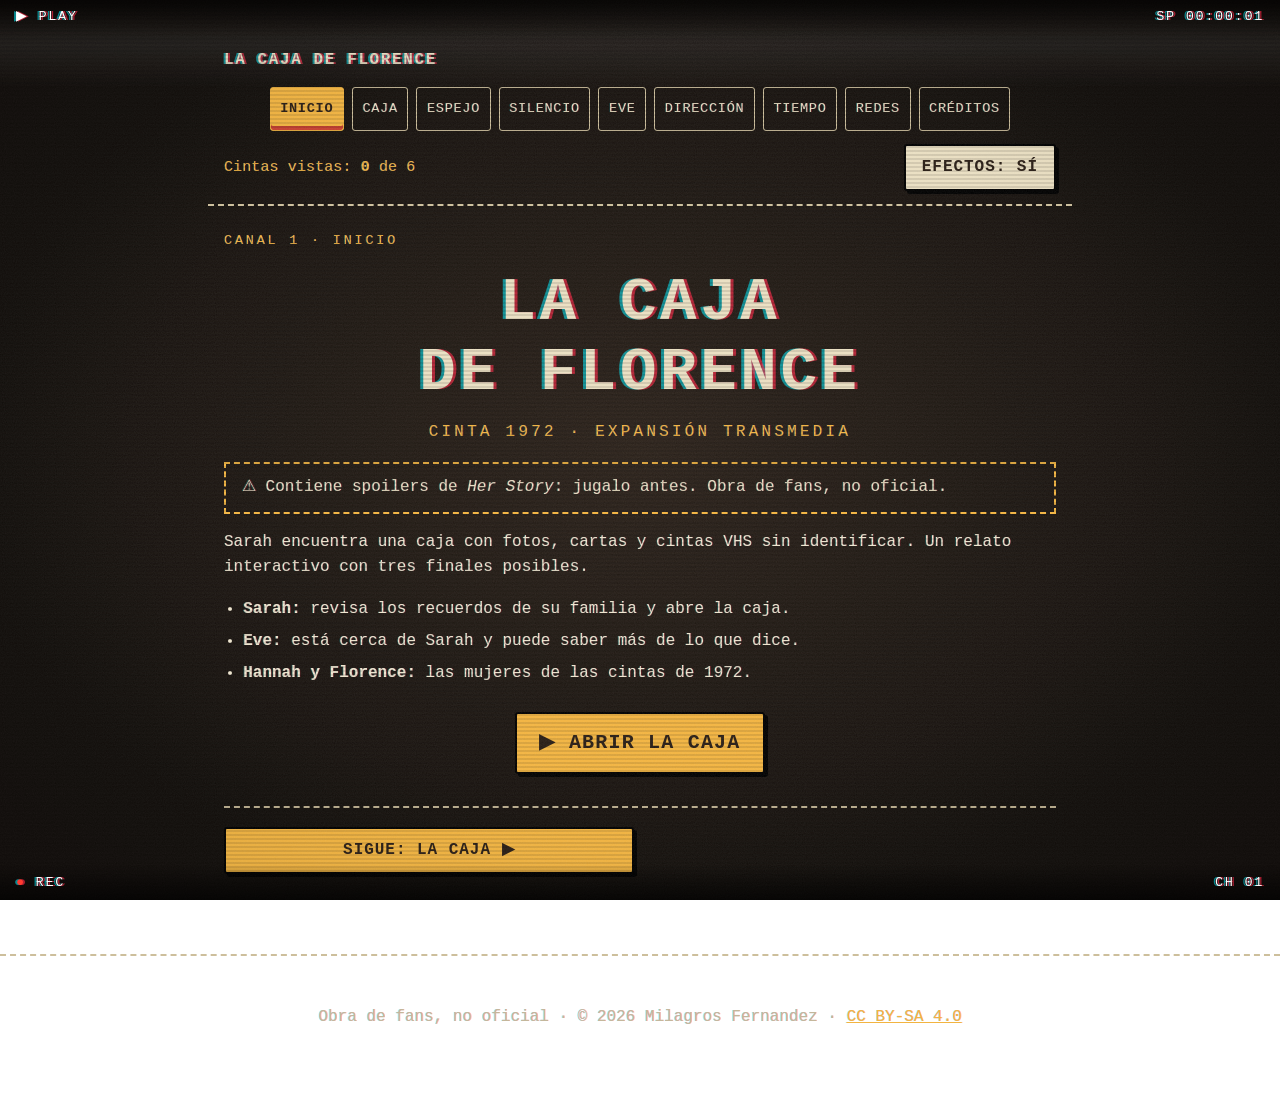
<file: index.html>
<!DOCTYPE html>
<html lang="es">
<head>
  <meta charset="utf-8">
  <meta name="viewport" content="width=device-width, initial-scale=1">
  <title>Inicio · La caja de Florence</title>
  <meta name="description" content="Expansión transmedia interactiva del universo de Her Story: Sarah abre la caja de Florence. Obra de Milagros Fernandez, CC BY-SA 4.0.">
  <link rel="stylesheet" href="style.css">
  <link rel="license" href="https://creativecommons.org/licenses/by-sa/4.0/deed.es">
  <script src="script.js"></script>
</head>
<body>
  <a class="salto" href="#contenido">Saltar al contenido</a>

  <div class="tracking" aria-hidden="true"></div>
  <div class="osd osd-arriba" aria-hidden="true"><span>▶ PLAY</span><span>SP <span id="timecode">00:00:00</span></span></div>
  <div class="osd osd-abajo" aria-hidden="true"><span class="rec">REC</span><span>CH 01</span></div>

  <header class="cabecera">
    <a class="marca" href="index.html">La caja de Florence</a>
    <nav class="menu" aria-label="Secciones">
      <a href="index.html" aria-current="page">Inicio</a>
      <a href="caja.html" data-cinta="caja.html">Caja</a>
      <a href="espejo.html" data-cinta="espejo.html">Espejo</a>
      <a href="silencio.html" data-cinta="silencio.html">Silencio</a>
      <a href="eve.html" data-cinta="eve.html">Eve</a>
      <a href="direccion.html" data-cinta="direccion.html">Dirección</a>
      <a href="linea-de-tiempo.html" data-cinta="linea-de-tiempo.html">Tiempo</a>
      <a href="redes.html">Redes</a>
      <a href="creditos.html">Créditos</a>
    </nav>
    <div class="estado">
      <span class="contador" id="contador" hidden>Cintas vistas: <b id="vistas">0</b> de 6</span>
      <button type="button" id="fx" aria-pressed="true">Efectos: sí</button>
    </div>
  </header>

  <main id="contenido">
    <p class="canal">Canal 1 · Inicio</p>
    <h1 class="titulo-grande">La caja<br>de Florence</h1>
    <p class="subtitulo">Cinta 1972 · Expansión transmedia</p>
    <p class="aviso"><span aria-hidden="true">⚠</span> Contiene spoilers de <em>Her Story</em>: jugalo antes. Obra de fans, no oficial.</p>
    <p>Sarah encuentra una caja con fotos, cartas y cintas VHS sin identificar. Un relato interactivo con tres finales posibles.</p>
    <ul class="personajes">
      <li><strong>Sarah:</strong> revisa los recuerdos de su familia y abre la caja.</li>
      <li><strong>Eve:</strong> está cerca de Sarah y puede saber más de lo que dice.</li>
      <li><strong>Hannah y Florence:</strong> las mujeres de las cintas de 1972.</li>
    </ul>
    <p class="centro"><a class="boton grande" href="caja.html">▶ Abrir la caja</a></p>
    <div class="pasos"><a class="boton sigue" href="caja.html">Sigue: La caja ▶</a></div>
  </main>

  <footer class="pie"><p class="nota">Obra de fans, no oficial · © 2026 Milagros Fernandez · <a href="creditos.html#licencia">CC BY-SA 4.0</a></p></footer>
</body>
</html>
</file>
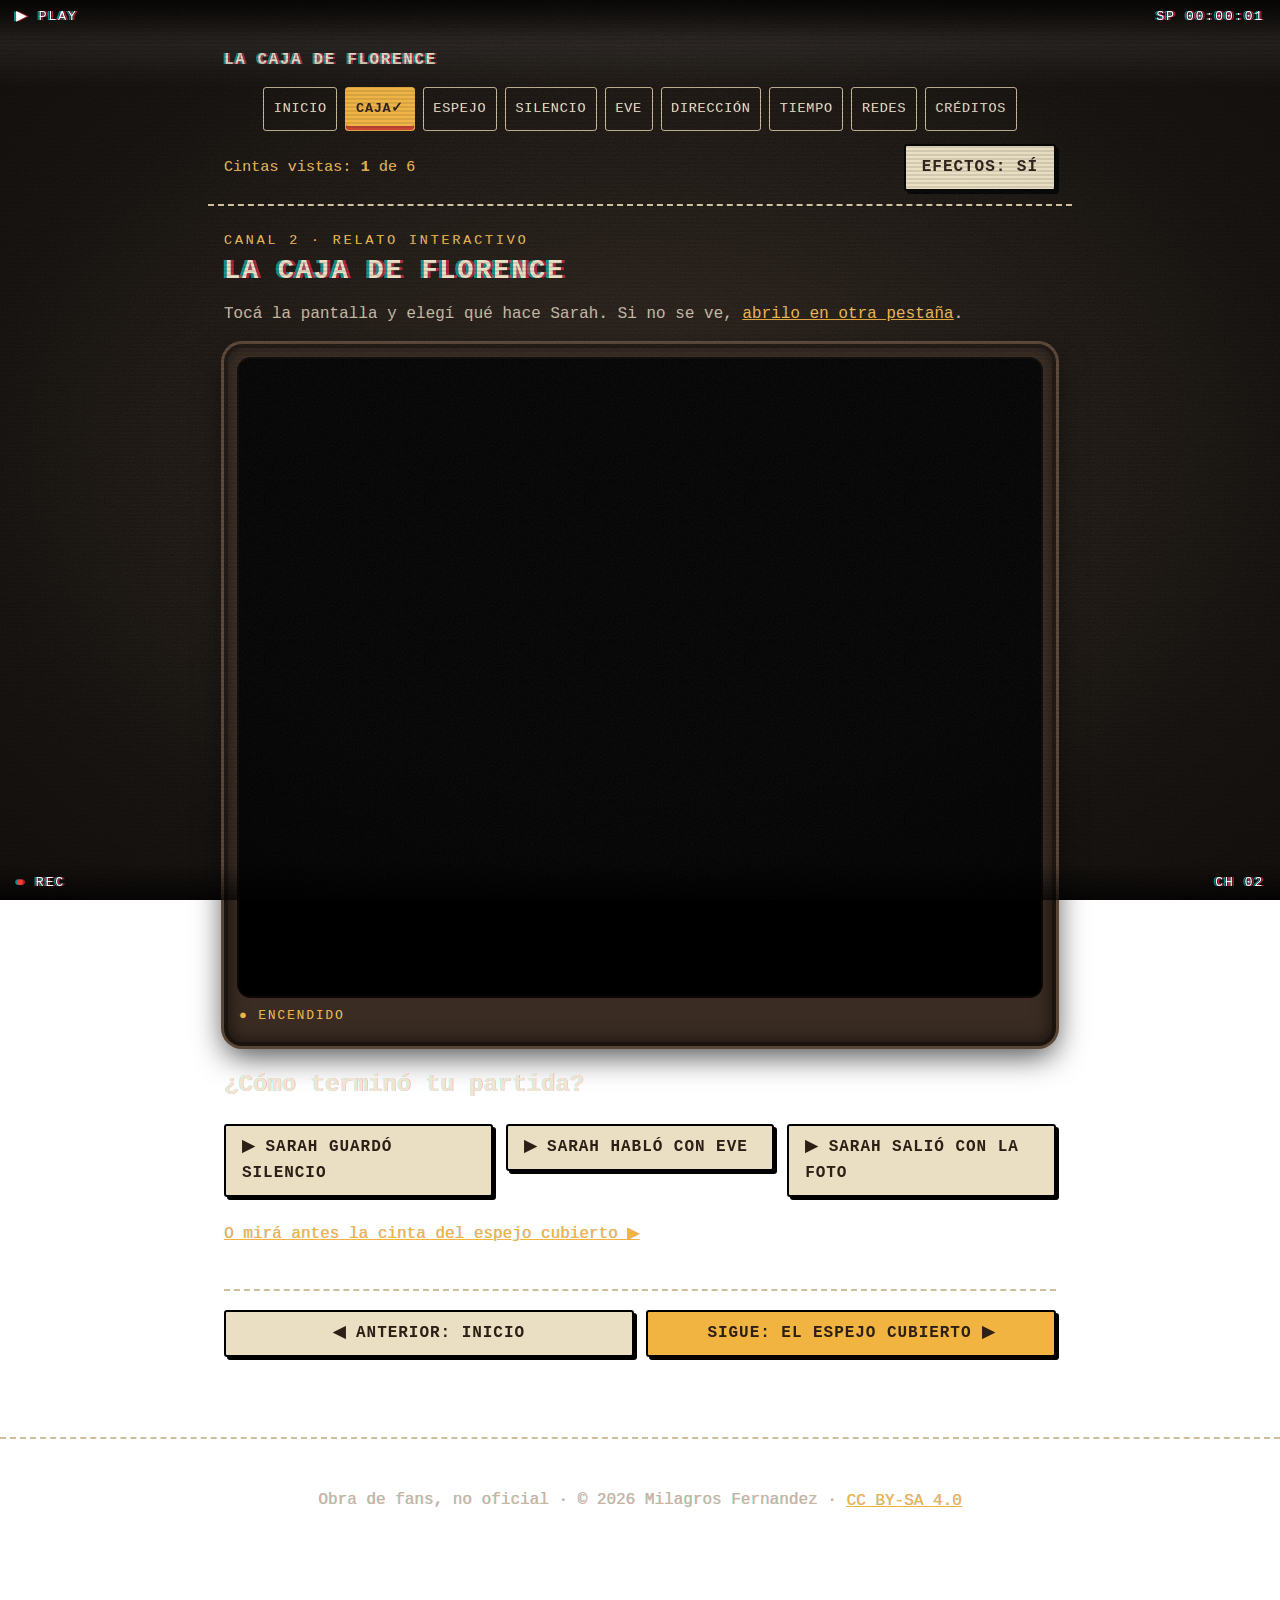
<file: caja.html>
<!DOCTYPE html>
<html lang="es">
<head>
  <meta charset="utf-8">
  <meta name="viewport" content="width=device-width, initial-scale=1">
  <title>La caja · La caja de Florence</title>
  <meta name="description" content="Jugá el relato interactivo La caja de Florence y elegí uno de tres finales.">
  <link rel="stylesheet" href="style.css">
  <link rel="license" href="https://creativecommons.org/licenses/by-sa/4.0/deed.es">
  <script src="script.js"></script>
</head>
<body>
  <a class="salto" href="#contenido">Saltar al contenido</a>

  <div class="tracking" aria-hidden="true"></div>
  <div class="osd osd-arriba" aria-hidden="true"><span>▶ PLAY</span><span>SP <span id="timecode">00:00:00</span></span></div>
  <div class="osd osd-abajo" aria-hidden="true"><span class="rec">REC</span><span>CH 02</span></div>

  <header class="cabecera">
    <a class="marca" href="index.html">La caja de Florence</a>
    <nav class="menu" aria-label="Secciones">
      <a href="index.html">Inicio</a>
      <a href="caja.html" aria-current="page" data-cinta="caja.html">Caja</a>
      <a href="espejo.html" data-cinta="espejo.html">Espejo</a>
      <a href="silencio.html" data-cinta="silencio.html">Silencio</a>
      <a href="eve.html" data-cinta="eve.html">Eve</a>
      <a href="direccion.html" data-cinta="direccion.html">Dirección</a>
      <a href="linea-de-tiempo.html" data-cinta="linea-de-tiempo.html">Tiempo</a>
      <a href="redes.html">Redes</a>
      <a href="creditos.html">Créditos</a>
    </nav>
    <div class="estado">
      <span class="contador" id="contador" hidden>Cintas vistas: <b id="vistas">0</b> de 6</span>
      <button type="button" id="fx" aria-pressed="true">Efectos: sí</button>
    </div>
  </header>

  <main id="contenido">
    <p class="canal">Canal 2 · Relato interactivo</p>
    <h1>La caja de Florence</h1>
    <p class="nota">Tocá la pantalla y elegí qué hace Sarah. Si no se ve, <a href="https://universidanacionaldevillamaria.h5p.com/content/1293062207890214028" target="_blank" rel="noopener">abrilo en otra pestaña</a>.</p>
    <div class="tele">
      <div class="pantalla">
        <iframe src="https://universidanacionaldevillamaria.h5p.com/content/1293062207890214028/embed" title="La caja de Florence (relato interactivo H5P)" width="1088" height="637" frameborder="0" allowfullscreen="allowfullscreen" allow="autoplay *; geolocation *; microphone *; camera *; midi *; encrypted-media *"></iframe>
        <script src="https://universidanacionaldevillamaria.h5p.com/js/h5p-resizer.js" charset="UTF-8"></script>
      </div>
      <p class="perillas"><span class="luz">● ENCENDIDO</span></p>
    </div>
    <section class="finales" aria-labelledby="q-final">
      <h2 id="q-final">¿Cómo terminó tu partida?</h2>
      <ul class="lista-botones">
        <li><a class="boton" href="silencio.html">▶ Sarah guardó silencio</a></li>
        <li><a class="boton" href="eve.html">▶ Sarah habló con Eve</a></li>
        <li><a class="boton" href="direccion.html">▶ Sarah salió con la foto</a></li>
      </ul>
      <p><a class="enlace-tiempo" href="espejo.html">O mirá antes la cinta del espejo cubierto ▶</a></p>
    </section>
    <div class="pasos"><a class="boton atras" href="index.html">◀ Anterior: Inicio</a><a class="boton sigue" href="espejo.html">Sigue: El espejo cubierto ▶</a></div>
  </main>

  <footer class="pie"><p class="nota">Obra de fans, no oficial · © 2026 Milagros Fernandez · <a href="creditos.html#licencia">CC BY-SA 4.0</a></p></footer>
</body>
</html>
</file>
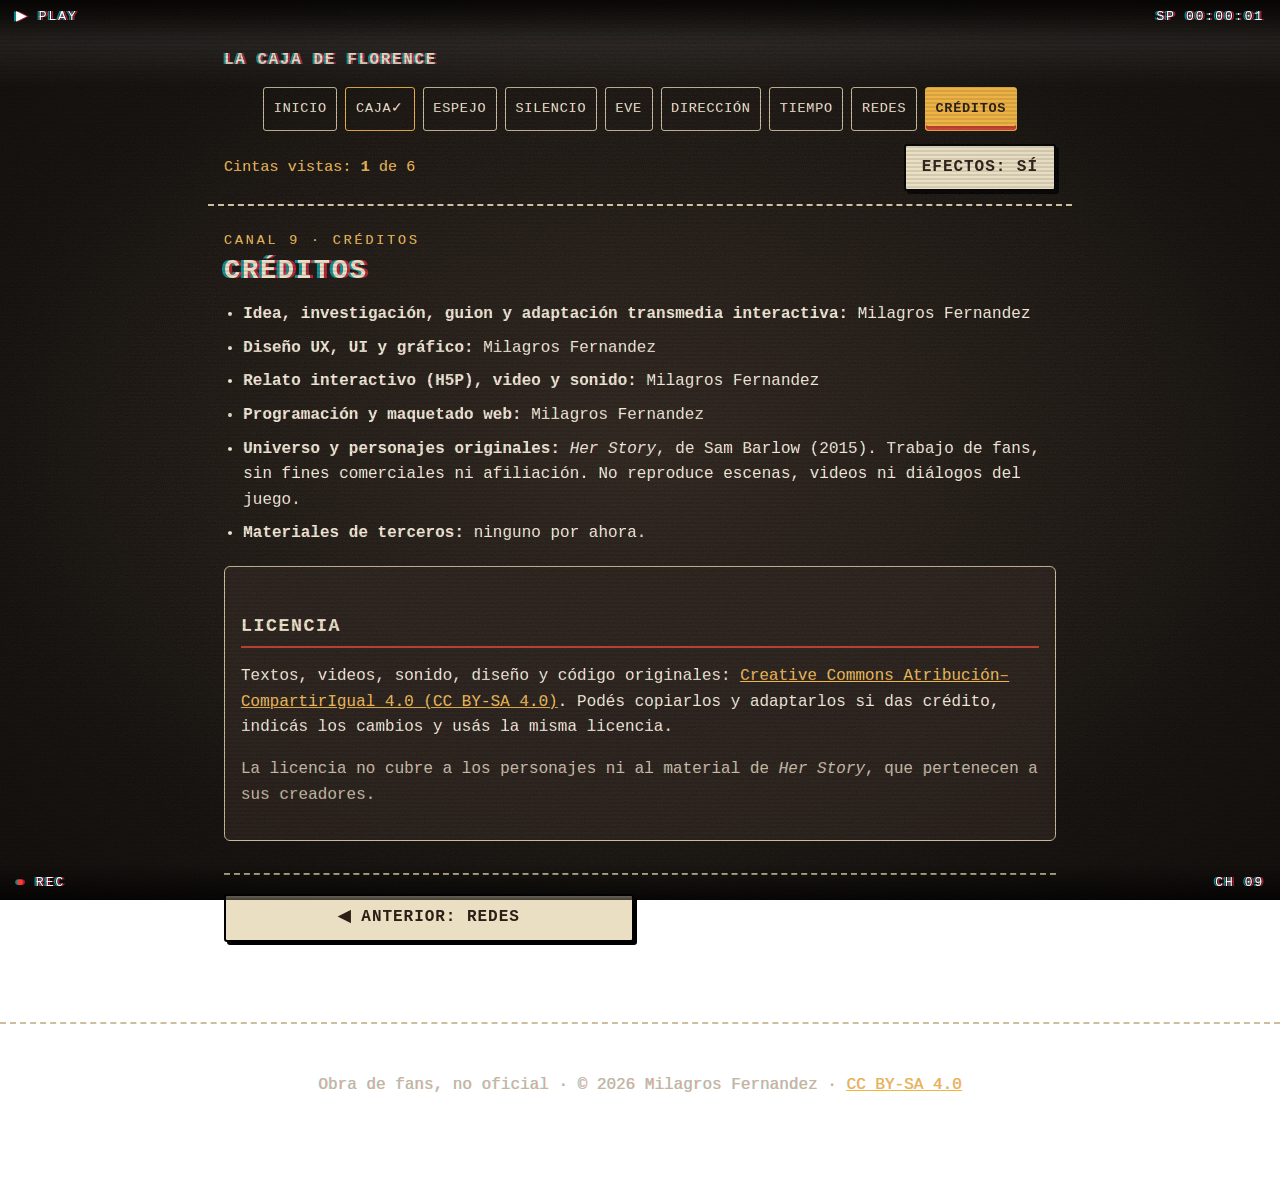
<file: creditos.html>
<!DOCTYPE html>
<html lang="es">
<head>
  <meta charset="utf-8">
  <meta name="viewport" content="width=device-width, initial-scale=1">
  <title>Créditos · La caja de Florence</title>
  <meta name="description" content="Autoría, materiales de terceros y licencia CC BY-SA 4.0.">
  <link rel="stylesheet" href="style.css">
  <link rel="license" href="https://creativecommons.org/licenses/by-sa/4.0/deed.es">
  <script src="script.js"></script>
</head>
<body>
  <a class="salto" href="#contenido">Saltar al contenido</a>

  <div class="tracking" aria-hidden="true"></div>
  <div class="osd osd-arriba" aria-hidden="true"><span>▶ PLAY</span><span>SP <span id="timecode">00:00:00</span></span></div>
  <div class="osd osd-abajo" aria-hidden="true"><span class="rec">REC</span><span>CH 09</span></div>

  <header class="cabecera">
    <a class="marca" href="index.html">La caja de Florence</a>
    <nav class="menu" aria-label="Secciones">
      <a href="index.html">Inicio</a>
      <a href="caja.html" data-cinta="caja.html">Caja</a>
      <a href="espejo.html" data-cinta="espejo.html">Espejo</a>
      <a href="silencio.html" data-cinta="silencio.html">Silencio</a>
      <a href="eve.html" data-cinta="eve.html">Eve</a>
      <a href="direccion.html" data-cinta="direccion.html">Dirección</a>
      <a href="linea-de-tiempo.html" data-cinta="linea-de-tiempo.html">Tiempo</a>
      <a href="redes.html">Redes</a>
      <a href="creditos.html" aria-current="page">Créditos</a>
    </nav>
    <div class="estado">
      <span class="contador" id="contador" hidden>Cintas vistas: <b id="vistas">0</b> de 6</span>
      <button type="button" id="fx" aria-pressed="true">Efectos: sí</button>
    </div>
  </header>

  <main id="contenido">
    <p class="canal">Canal 9 · Créditos</p>
    <h1>Créditos</h1>
    <ul class="lista-creditos">
      <li><strong>Idea, investigación, guion y adaptación transmedia interactiva:</strong> Milagros Fernandez</li>
      <li><strong>Diseño UX, UI y gráfico:</strong> Milagros Fernandez</li>
      <li><strong>Relato interactivo (H5P), video y sonido:</strong> Milagros Fernandez</li>
      <li><strong>Programación y maquetado web:</strong> Milagros Fernandez</li>
      <li><strong>Universo y personajes originales:</strong> <em>Her Story</em>, de Sam Barlow (2015). Trabajo de fans, sin fines comerciales ni afiliación. No reproduce escenas, videos ni diálogos del juego.</li>
      <li><strong>Materiales de terceros:</strong> ninguno por ahora.</li>
    </ul>
    <section id="licencia" class="tarjeta">
      <h2 class="chico">Licencia</h2>
      <p>Textos, videos, sonido, diseño y código originales: <a href="https://creativecommons.org/licenses/by-sa/4.0/deed.es" rel="license">Creative Commons Atribución–CompartirIgual 4.0 (CC BY-SA 4.0)</a>. Podés copiarlos y adaptarlos si das crédito, indicás los cambios y usás la misma licencia.</p>
      <p class="nota">La licencia no cubre a los personajes ni al material de <em>Her Story</em>, que pertenecen a sus creadores.</p>
    </section>
    <div class="pasos"><a class="boton atras" href="redes.html">◀ Anterior: Redes</a></div>
  </main>

  <footer class="pie"><p class="nota">Obra de fans, no oficial · © 2026 Milagros Fernandez · <a href="creditos.html#licencia">CC BY-SA 4.0</a></p></footer>
</body>
</html>
</file>
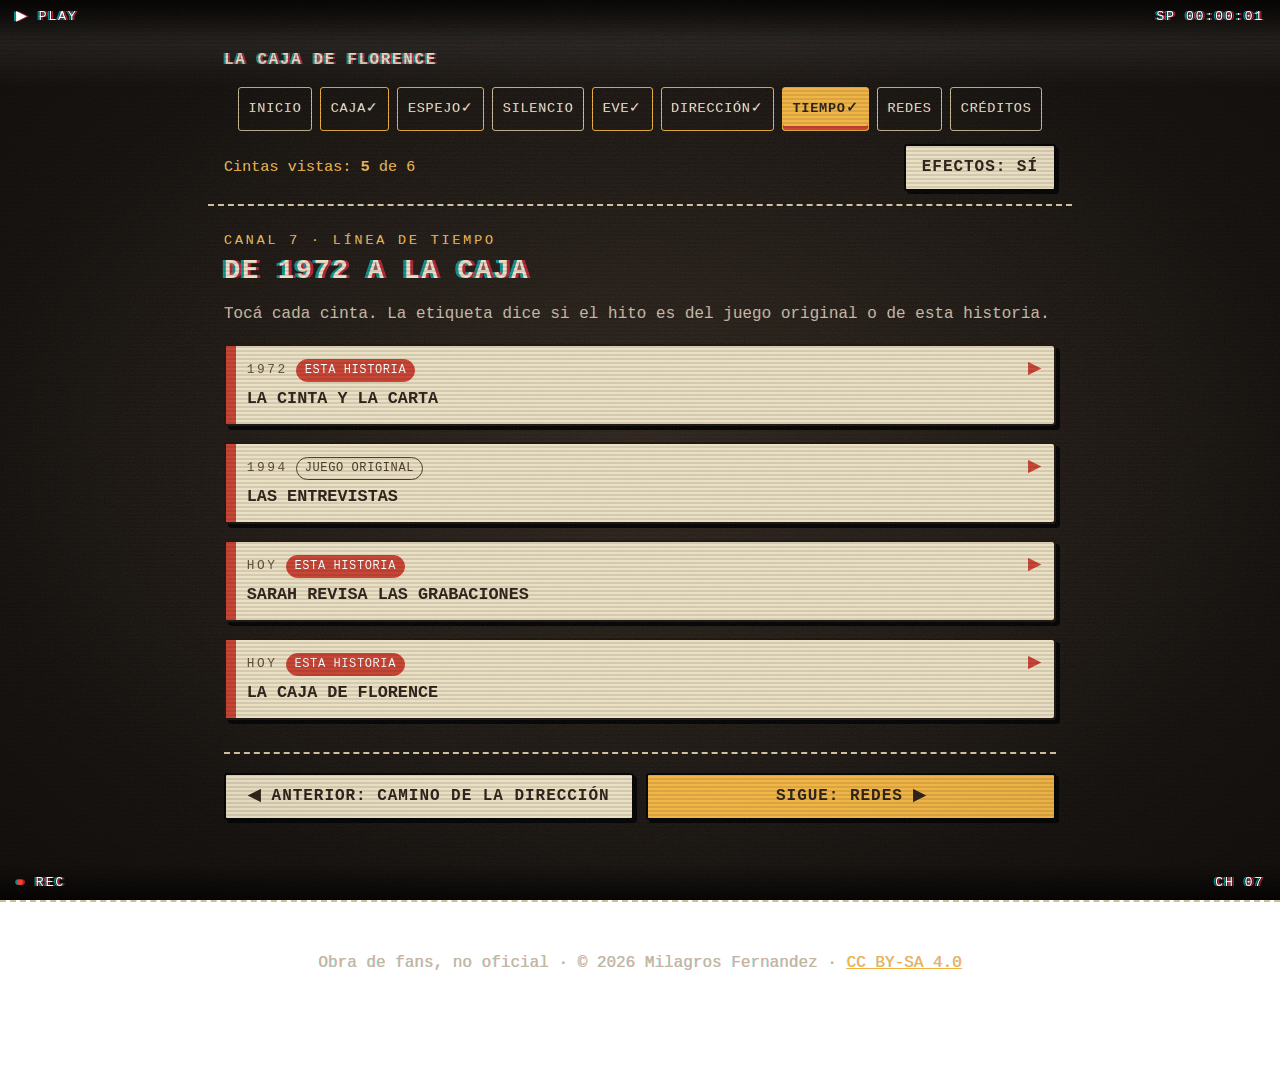
<file: linea-de-tiempo.html>
<!DOCTYPE html>
<html lang="es">
<head>
  <meta charset="utf-8">
  <meta name="viewport" content="width=device-width, initial-scale=1">
  <title>Línea de tiempo · La caja de Florence</title>
  <meta name="description" content="Línea de tiempo: qué es del juego original y qué es de esta historia.">
  <link rel="stylesheet" href="style.css">
  <link rel="license" href="https://creativecommons.org/licenses/by-sa/4.0/deed.es">
  <script src="script.js"></script>
</head>
<body>
  <a class="salto" href="#contenido">Saltar al contenido</a>

  <div class="tracking" aria-hidden="true"></div>
  <div class="osd osd-arriba" aria-hidden="true"><span>▶ PLAY</span><span>SP <span id="timecode">00:00:00</span></span></div>
  <div class="osd osd-abajo" aria-hidden="true"><span class="rec">REC</span><span>CH 07</span></div>

  <header class="cabecera">
    <a class="marca" href="index.html">La caja de Florence</a>
    <nav class="menu" aria-label="Secciones">
      <a href="index.html">Inicio</a>
      <a href="caja.html" data-cinta="caja.html">Caja</a>
      <a href="espejo.html" data-cinta="espejo.html">Espejo</a>
      <a href="silencio.html" data-cinta="silencio.html">Silencio</a>
      <a href="eve.html" data-cinta="eve.html">Eve</a>
      <a href="direccion.html" data-cinta="direccion.html">Dirección</a>
      <a href="linea-de-tiempo.html" aria-current="page" data-cinta="linea-de-tiempo.html">Tiempo</a>
      <a href="redes.html">Redes</a>
      <a href="creditos.html">Créditos</a>
    </nav>
    <div class="estado">
      <span class="contador" id="contador" hidden>Cintas vistas: <b id="vistas">0</b> de 6</span>
      <button type="button" id="fx" aria-pressed="true">Efectos: sí</button>
    </div>
  </header>

  <main id="contenido">
    <p class="canal">Canal 7 · Línea de tiempo</p>
    <h1>De 1972 a la caja</h1>
    <p class="nota">Tocá cada cinta. La etiqueta dice si el hito es del juego original o de esta historia.</p>
    <ol class="linea">
      <li><details class="cinta"><summary><span class="play" aria-hidden="true"></span><span class="num">1972</span><span class="chip chip-nuevo">Esta historia</span><span class="titulo">La cinta y la carta</span></summary>
        <div class="cuerpo"><p>Florence graba a dos niñas jugando y escribe una carta que nunca llega a destino.</p></div></details></li>
      <li><details class="cinta"><summary><span class="play" aria-hidden="true"></span><span class="num">1994</span><span class="chip chip-marco">Juego original</span><span class="titulo">Las entrevistas</span></summary>
        <div class="cuerpo"><p>Desaparece Simon y se hacen las siete entrevistas policiales. Esta historia no cuenta nada de eso.</p></div></details></li>
      <li><details class="cinta"><summary><span class="play" aria-hidden="true"></span><span class="num">Hoy</span><span class="chip chip-nuevo">Esta historia</span><span class="titulo">Sarah revisa las grabaciones</span></summary>
        <div class="cuerpo"><p>Sarah pasa días mirando las entrevistas a su madre y le quedan preguntas.</p></div></details></li>
      <li><details class="cinta"><summary><span class="play" aria-hidden="true"></span><span class="num">Hoy</span><span class="chip chip-nuevo">Esta historia</span><span class="titulo">La caja de Florence</span></summary>
        <div class="cuerpo"><p>Sarah encuentra la caja con fotos, cartas y cintas. Una etiqueta dice 1972. Desde acá el relato se bifurca.</p></div></details></li>
    </ol>
    <div class="pasos"><a class="boton atras" href="direccion.html">◀ Anterior: Camino de la dirección</a><a class="boton sigue" href="redes.html">Sigue: Redes ▶</a></div>
  </main>

  <footer class="pie"><p class="nota">Obra de fans, no oficial · © 2026 Milagros Fernandez · <a href="creditos.html#licencia">CC BY-SA 4.0</a></p></footer>
</body>
</html>
</file>
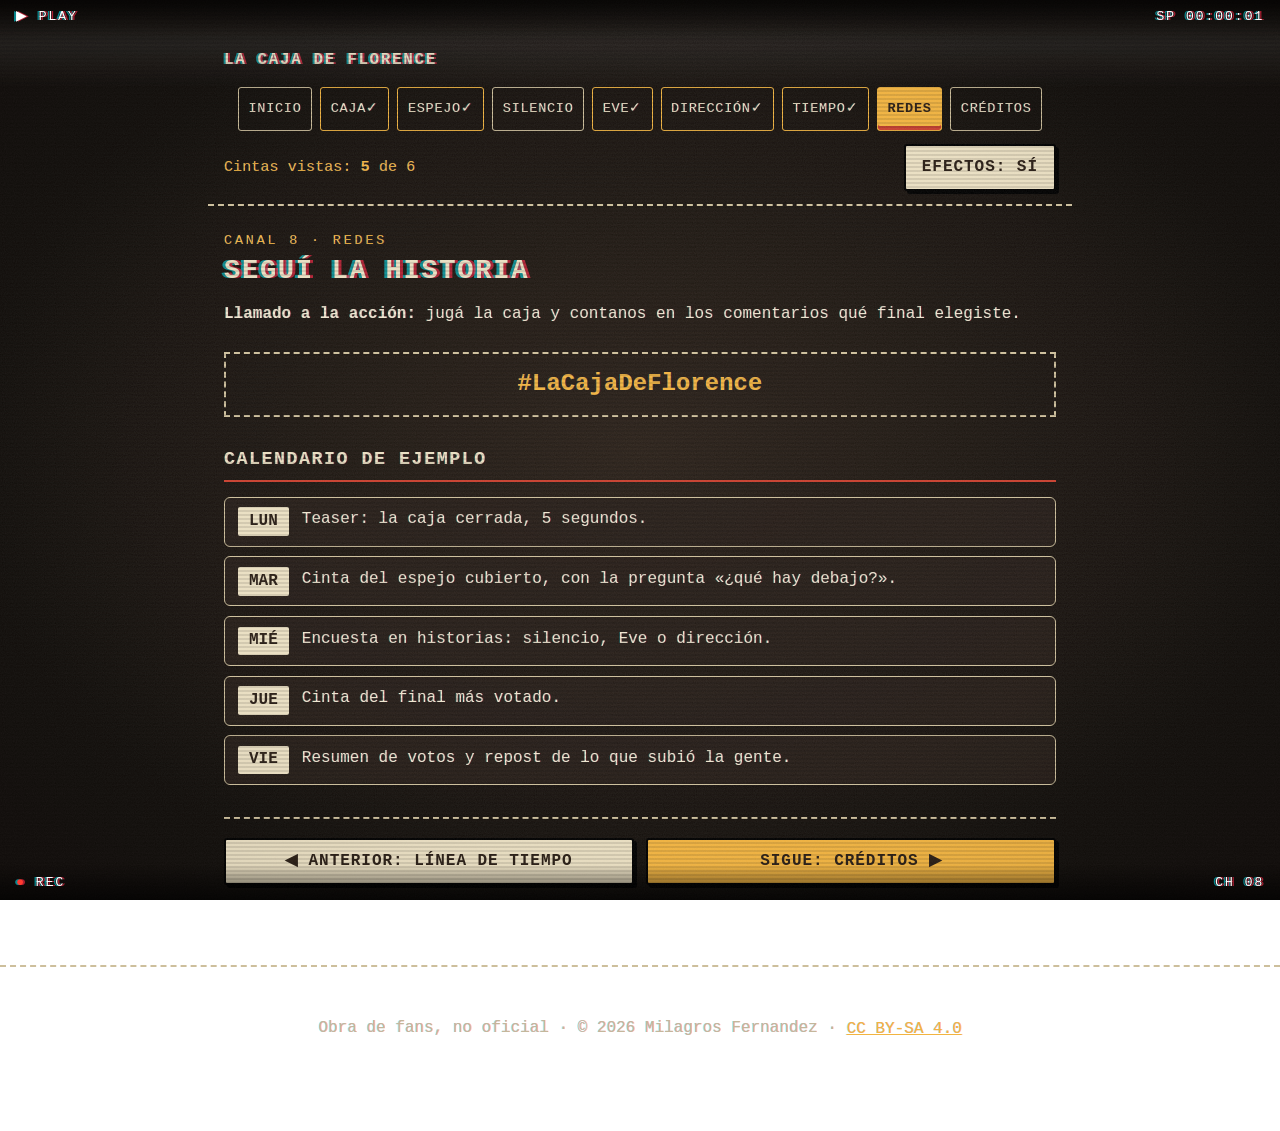
<file: redes.html>
<!DOCTYPE html>
<html lang="es">
<head>
  <meta charset="utf-8">
  <meta name="viewport" content="width=device-width, initial-scale=1">
  <title>Redes · La caja de Florence</title>
  <meta name="description" content="Llamado a la acción, hashtag y calendario de cinco publicaciones.">
  <link rel="stylesheet" href="style.css">
  <link rel="license" href="https://creativecommons.org/licenses/by-sa/4.0/deed.es">
  <script src="script.js"></script>
</head>
<body>
  <a class="salto" href="#contenido">Saltar al contenido</a>

  <div class="tracking" aria-hidden="true"></div>
  <div class="osd osd-arriba" aria-hidden="true"><span>▶ PLAY</span><span>SP <span id="timecode">00:00:00</span></span></div>
  <div class="osd osd-abajo" aria-hidden="true"><span class="rec">REC</span><span>CH 08</span></div>

  <header class="cabecera">
    <a class="marca" href="index.html">La caja de Florence</a>
    <nav class="menu" aria-label="Secciones">
      <a href="index.html">Inicio</a>
      <a href="caja.html" data-cinta="caja.html">Caja</a>
      <a href="espejo.html" data-cinta="espejo.html">Espejo</a>
      <a href="silencio.html" data-cinta="silencio.html">Silencio</a>
      <a href="eve.html" data-cinta="eve.html">Eve</a>
      <a href="direccion.html" data-cinta="direccion.html">Dirección</a>
      <a href="linea-de-tiempo.html" data-cinta="linea-de-tiempo.html">Tiempo</a>
      <a href="redes.html" aria-current="page">Redes</a>
      <a href="creditos.html">Créditos</a>
    </nav>
    <div class="estado">
      <span class="contador" id="contador" hidden>Cintas vistas: <b id="vistas">0</b> de 6</span>
      <button type="button" id="fx" aria-pressed="true">Efectos: sí</button>
    </div>
  </header>

  <main id="contenido">
    <p class="canal">Canal 8 · Redes</p>
    <h1>Seguí la historia</h1>
    <p><strong>Llamado a la acción:</strong> jugá la caja y contanos en los comentarios qué final elegiste.</p>
    <p class="hashtag" aria-label="Hashtag">#LaCajaDeFlorence</p>
    <h2 class="chico">Calendario de ejemplo</h2>
    <ol class="calendario">
      <li><span class="dia">Lun</span><span>Teaser: la caja cerrada, 5 segundos.</span></li>
      <li><span class="dia">Mar</span><span>Cinta del espejo cubierto, con la pregunta «¿qué hay debajo?».</span></li>
      <li><span class="dia">Mié</span><span>Encuesta en historias: silencio, Eve o dirección.</span></li>
      <li><span class="dia">Jue</span><span>Cinta del final más votado.</span></li>
      <li><span class="dia">Vie</span><span>Resumen de votos y repost de lo que subió la gente.</span></li>
    </ol>
    <div class="pasos"><a class="boton atras" href="linea-de-tiempo.html">◀ Anterior: Línea de tiempo</a><a class="boton sigue" href="creditos.html">Sigue: Créditos ▶</a></div>
  </main>

  <footer class="pie"><p class="nota">Obra de fans, no oficial · © 2026 Milagros Fernandez · <a href="creditos.html#licencia">CC BY-SA 4.0</a></p></footer>
</body>
</html>
</file>
<file: style.css>
/* La caja de Florence — estética VHS · Milagros Fernandez · CC BY-SA 4.0 */
:root{
  --negro:#120e0b; --papel:#eadfc2; --papel-oscuro:#cdbf9c; --tinta:#2b1f16;
  --rojo:#c8402f; --rojo-vhs:rgba(255,40,70,.65); --cian-vhs:rgba(0,240,255,.55);
  --ambar:#f2b441; --texto:#efe6cf; --suave:#c4b79b;
  --fuente:"Courier New",Courier,ui-monospace,monospace;
}
*{box-sizing:border-box}
html{scroll-behavior:smooth;font-size:100%}
body{margin:0;min-height:100vh;background:radial-gradient(ellipse at center,#2d231b 0%,var(--negro) 75%) fixed;
  color:var(--texto);font-family:var(--fuente);font-size:1rem;line-height:1.6;
  text-shadow:.6px 0 rgba(255,40,70,.35),-.6px 0 rgba(0,240,255,.3)}
a{color:var(--ambar)}
a:visited{color:#d9a0c4}
a:focus-visible,button:focus-visible,summary:focus-visible,video:focus-visible{outline:3px solid var(--ambar);outline-offset:3px}
.salto{position:absolute;left:-999px;top:0;z-index:100;background:var(--ambar);color:#000;padding:.75rem 1rem;text-shadow:none}
.salto:focus{left:0}

/* ---- capas VHS (sólo con efectos activados) ---- */
html:not(.fx-off) body::before{content:"";position:fixed;inset:0;z-index:50;pointer-events:none;
  background:repeating-linear-gradient(to bottom,rgba(0,0,0,0) 0,rgba(0,0,0,0) 2px,rgba(0,0,0,.2) 3px,rgba(0,0,0,0) 4px);mix-blend-mode:multiply}
html:not(.fx-off) body::after{content:"";position:fixed;inset:0;z-index:51;pointer-events:none;opacity:.14;
  background-image:radial-gradient(ellipse at center,rgba(0,0,0,0) 55%,rgba(0,0,0,.55) 100%),
  url("data:image/svg+xml;utf8,<svg xmlns='http://www.w3.org/2000/svg' width='160' height='160'><filter id='n'><feTurbulence type='fractalNoise' baseFrequency='.9' numOctaves='2' stitchTiles='stitch'/><feColorMatrix values='0 0 0 0 1  0 0 0 0 1  0 0 0 0 1  0 0 0 .5 0'/></filter><rect width='100%' height='100%' filter='url(%23n)'/></svg>");
  animation:grano .6s steps(4) infinite}
@keyframes grano{0%{background-position:0 0,0 0}25%{background-position:0 0,-30px 20px}50%{background-position:0 0,25px -35px}75%{background-position:0 0,-15px -10px}100%{background-position:0 0,10px 30px}}
.tracking{position:fixed;left:0;right:0;height:90px;z-index:49;pointer-events:none;display:none;
  background:linear-gradient(to bottom,rgba(255,255,255,0),rgba(255,255,255,.07),rgba(255,255,255,0));animation:tracking 9s linear infinite}
html:not(.fx-off) .tracking{display:block}
@keyframes tracking{from{top:110%}to{top:-120px}}
html:not(.fx-off) main{animation:flicker 5s infinite}
@keyframes flicker{0%,97%,100%{opacity:1}98%{opacity:.93}99%{opacity:1}}

.osd{position:fixed;left:0;right:0;z-index:60;pointer-events:none;display:flex;justify-content:space-between;
  padding:.4rem 1rem;font-size:.85rem;letter-spacing:.12em;text-transform:uppercase;color:#fff;text-shadow:2px 0 var(--rojo-vhs),-2px 0 var(--cian-vhs)}
.osd-arriba{top:0;background:linear-gradient(rgba(0,0,0,.6),rgba(0,0,0,0))}
.osd-abajo{bottom:0;background:linear-gradient(rgba(0,0,0,0),rgba(0,0,0,.65))}
.rec::before{content:"● ";color:#ff3b30}
html:not(.fx-off) .rec::before{animation:parpadeo 1.2s steps(2) infinite}
@keyframes parpadeo{50%{opacity:0}}

/* ---- cabecera y menú ---- */
.cabecera{padding:2.4rem 1rem .8rem;border-bottom:2px dashed var(--papel-oscuro);max-width:54rem;margin:0 auto}
.marca{display:inline-flex;align-items:center;min-height:44px;color:var(--papel);text-decoration:none;font-weight:bold;
  text-transform:uppercase;letter-spacing:.1em;text-shadow:2px 0 var(--rojo-vhs),-2px 0 var(--cian-vhs)}
.menu{display:grid;grid-template-columns:repeat(3,1fr);gap:.5rem;margin:.3rem 0 .8rem}
.menu a{display:flex;align-items:center;justify-content:center;min-height:44px;padding:.3rem .4rem;text-align:center;
  border:1px solid var(--papel-oscuro);border-radius:3px;text-decoration:none;color:var(--papel);
  font-size:.95rem;text-transform:uppercase;letter-spacing:.05em;transition:background .06s,transform .06s}
.menu a:hover{background:var(--papel);color:var(--tinta);text-shadow:none}
.menu a:active{transform:translate(2px,2px)}
.menu a:visited{color:var(--papel)}
.menu a[aria-current="page"]{background:var(--ambar);color:var(--tinta);border-color:var(--ambar);font-weight:bold;text-shadow:none;box-shadow:inset 0 -4px 0 var(--rojo)}
.menu a.vista:not([aria-current]){border-color:var(--ambar)}
.estado{display:flex;flex-wrap:wrap;gap:.6rem;align-items:center;justify-content:space-between}
.contador{color:var(--ambar);font-size:.95rem}

/* ---- contenido ---- */
main{max-width:54rem;margin:0 auto;padding:1rem 1rem 5rem}
h1{margin:.2rem 0 .8rem;font-size:1.7rem;line-height:1.15;text-transform:uppercase;letter-spacing:.06em;color:var(--papel);
  text-shadow:3px 0 var(--rojo-vhs),-3px 0 var(--cian-vhs)}
h1.titulo-grande{font-size:clamp(2.1rem,10vw,3.8rem);text-align:center;margin-top:1rem}
html:not(.fx-off) h1.titulo-grande{animation:glitch 6s infinite}
@keyframes glitch{0%,92%,100%{transform:none}93%{transform:translate(-4px,0)}94%{transform:translate(5px,0)}95%{transform:translate(-2px,0)}}
h2.chico{font-size:1.15rem;text-transform:uppercase;letter-spacing:.08em;color:var(--papel);border-bottom:2px solid var(--rojo);padding-bottom:.3rem;margin-top:1.8rem}
.canal{color:var(--ambar);font-size:.85rem;letter-spacing:.2em;text-transform:uppercase;margin:.5rem 0 0}
.subtitulo{color:var(--ambar);letter-spacing:.2em;text-transform:uppercase;text-align:center;margin:0}
.nota{color:var(--suave)}
.aviso{border:2px dashed var(--ambar);padding:.7rem 1rem;color:var(--papel)}
.centro{text-align:center;margin:1.6rem 0}
.personajes{padding-left:1.2rem}
.personajes li{margin:.4rem 0}
.hashtag{font-size:1.5rem;font-weight:bold;color:var(--ambar);text-align:center;border:2px dashed var(--papel-oscuro);padding:.7rem;overflow-wrap:anywhere}
.tarjeta{background:rgba(42,32,26,.85);border:1px solid var(--papel-oscuro);border-radius:6px;padding:1rem;margin:1.2rem 0}
.lista-creditos{padding-left:1.2rem}
.lista-creditos li{margin:.5rem 0}

/* ---- televisor (video y H5P) ---- */
.tele{background:#3a2c22;border:4px solid #1b130d;border-radius:18px;padding:.7rem .7rem 1rem;margin:1rem 0;
  box-shadow:0 0 0 3px #5a4636,0 10px 30px rgba(0,0,0,.7),inset 0 0 18px rgba(0,0,0,.6)}
.pantalla{background:#000;border-radius:12px;overflow:hidden;box-shadow:inset 0 0 40px rgba(0,0,0,.9),0 0 0 2px #0a0705}
.pantalla iframe{display:block;width:100%;border:0;min-height:300px}
.pantalla video{display:block;width:100%;height:auto;aspect-ratio:848/478;background:#000}
.perillas{display:flex;flex-wrap:wrap;justify-content:space-between;align-items:center;gap:.4rem;margin:.6rem 0 0;font-size:.9rem}
.luz{font-size:.8rem;letter-spacing:.15em;color:var(--ambar)}
.perillas a{display:inline-flex;align-items:center;min-height:44px}

/* ---- etiqueta VHS ---- */
.etiqueta{display:flex;align-items:center;gap:.6rem;min-height:44px;margin:.3rem 0;padding:.4rem .9rem .4rem 1.3rem;position:relative;
  background:var(--papel);color:var(--tinta);text-shadow:none;border:2px solid #1b130d;border-radius:4px;box-shadow:4px 4px 0 #000;font-weight:bold;text-transform:uppercase}
.etiqueta::before{content:"";position:absolute;left:0;top:0;bottom:0;width:10px;background:var(--rojo)}
.etiqueta .play{color:var(--rojo);min-width:1.2em}
.relato{background:rgba(0,0,0,.55);border-left:4px solid var(--rojo);padding:.9rem 1rem;margin:1rem 0}

/* ---- botones y enlaces grandes ---- */
.boton,button{display:inline-flex;align-items:center;justify-content:center;min-height:44px;min-width:44px;padding:.55rem 1rem;
  font:inherit;font-weight:bold;text-transform:uppercase;letter-spacing:.06em;text-decoration:none;cursor:pointer;
  background:var(--papel);color:var(--tinta);border:2px solid #000;border-radius:3px;text-shadow:none;box-shadow:3px 3px 0 #000;
  transition:transform .05s,box-shadow .05s,background .05s}
.boton:visited{color:var(--tinta);background:var(--papel-oscuro)}
.boton:hover,button:hover{background:#fff6dc}
.boton:active,button:active{transform:translate(3px,3px);box-shadow:0 0 0 #000}
.boton.grande{font-size:1.25rem;padding:.8rem 1.4rem;background:var(--ambar)}
.lista-botones{list-style:none;padding:0;margin:.8rem 0;display:grid;gap:.8rem}
.lista-botones .boton{width:100%;justify-content:flex-start;text-align:left}
.enlace-tiempo{display:inline-flex;align-items:center;min-height:44px}
.pasos{display:grid;gap:.8rem;margin-top:2rem;padding-top:1.2rem;border-top:2px dashed var(--papel-oscuro)}
.pasos .boton{justify-content:center;text-align:center}
.pasos .sigue{background:var(--ambar)}
.pasos .sigue:visited{background:#d9a24a}

/* ---- cintas desplegables (línea de tiempo) ---- */
.linea{list-style:none;margin:1rem 0 0;padding:0}
.linea li{margin:0 0 1rem}
.cinta summary{list-style:none;cursor:pointer;min-height:44px;position:relative;display:block;
  background:var(--papel);color:var(--tinta);text-shadow:none;border:2px solid #1b130d;border-radius:4px;
  padding:.7rem .9rem .7rem 1.3rem;box-shadow:4px 4px 0 #000;transition:transform .05s,box-shadow .05s}
.cinta summary::-webkit-details-marker{display:none}
.cinta summary::before{content:"";position:absolute;left:0;top:0;bottom:0;width:10px;background:var(--rojo)}
.cinta summary:active{transform:translate(3px,3px);box-shadow:1px 1px 0 #000}
.cinta summary .num{display:inline-block;font-size:.8rem;letter-spacing:.2em;color:#5d4a33;text-transform:uppercase;margin-right:.5rem}
.cinta summary .titulo{display:block;font-weight:bold;font-size:1.05rem;text-transform:uppercase;margin-top:.2rem}
.cinta summary .play{float:right;font-weight:bold;color:var(--rojo);min-width:1.5em;text-align:right}
.cinta:not([open]) summary .play::after{content:"▶"}
.cinta[open] summary .play::after{content:"■"}
.cinta .cuerpo{margin-top:.6rem;padding:1rem;background:rgba(0,0,0,.55);border-left:4px solid var(--rojo)}
.cinta .cuerpo p{margin:0}
html:not(.fx-off) .cinta[open] .cuerpo{animation:estatica .5s steps(5)}
@keyframes estatica{0%{filter:contrast(3) brightness(1.8) blur(1px);opacity:.3}60%{filter:contrast(1.5) brightness(1.2);opacity:.8}100%{filter:none;opacity:1}}
.chip{display:inline-block;padding:.05rem .5rem;border:1px solid;border-radius:999px;font-size:.75rem;text-transform:uppercase;letter-spacing:.05em;font-weight:normal}
.chip-marco{color:#4a3a28;border-color:#4a3a28;background:transparent}
.chip-nuevo{color:#fff;background:var(--rojo);border-color:var(--rojo)}

/* ---- calendario de redes ---- */
.calendario{list-style:none;padding:0;margin:.8rem 0;display:grid;gap:.6rem}
.calendario li{display:flex;gap:.8rem;align-items:flex-start;background:rgba(42,32,26,.85);border:1px solid var(--papel-oscuro);border-radius:6px;padding:.6rem .8rem}
.dia{flex:none;min-width:3.2rem;text-align:center;background:var(--papel);color:var(--tinta);font-weight:bold;text-transform:uppercase;text-shadow:none;padding:.1rem .3rem;border-radius:2px}

.pie a{display:inline-flex;align-items:center;min-height:44px;min-width:44px}
.pie{border-top:2px dashed var(--papel-oscuro);padding:1.5rem 1rem 4rem;text-align:center}

/* ---- pantallas más grandes ---- */
@media (min-width:600px){
  .menu{grid-template-columns:repeat(9,auto);justify-content:center}
  .menu a{padding:.3rem .6rem;font-size:.85rem}
  .pasos{grid-template-columns:1fr 1fr}
  .lista-botones{grid-template-columns:repeat(3,1fr)}
}
@media (min-width:600px) and (max-width:860px){ .menu{grid-template-columns:repeat(5,1fr)} }

/* ---- sin movimiento ---- */
@media (prefers-reduced-motion:reduce){ html{scroll-behavior:auto} *{animation:none!important;transition:none!important} }
</file>
